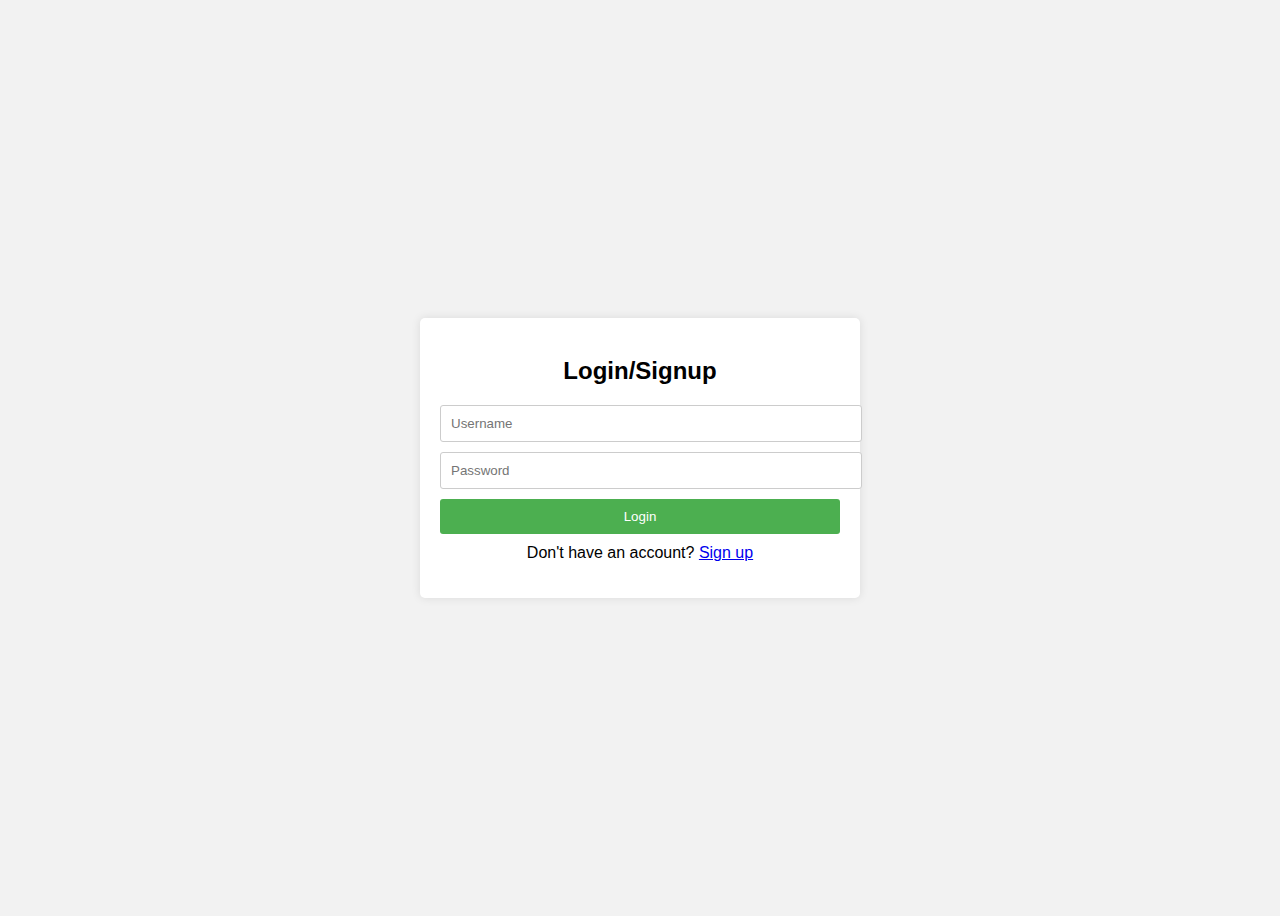
<file: form.html>
<!DOCTYPE html>
<html>
  <head>
    <title>Login/Signup Page</title>
    <style>
      body {
        display: flex;
        justify-content: center;
        align-items: center;
        height: 100vh;
        background-color: #f2f2f2;
        font-family: Arial, sans-serif;
      }

      .container {
        width: 400px;
        padding: 20px;
        background-color: #fff;
        border-radius: 5px;
        box-shadow: 0 0 10px rgba(0, 0, 0, 0.1);
      }

      .container h2 {
        text-align: center;
        margin-bottom: 20px;
      }

      .container input[type="text"],
      .container input[type="password"] {
        width: 100%;
        padding: 10px;
        margin-bottom: 10px;
        border: 1px solid #ccc;
        border-radius: 3px;
      }

      .container input[type="submit"] {
        width: 100%;
        padding: 10px;
        background-color: #4caf50;
        color: #fff;
        border: none;
        border-radius: 3px;
        cursor: pointer;
      }

      .container input[type="submit"]:hover {
        background-color: #45a049;
      }

      .container p {
        text-align: center;
        margin-top: 10px;
      }

      .container .signup-link {
        text-align: center;
        margin-top: 10px;
      }
    </style>
  </head>
  <body>
    <div class="container">
      <h2>Login/Signup</h2>
      <form id="loginForm">
        <input type="text" name="username" placeholder="Username" required />
        <input
          type="password"
          name="password"
          placeholder="Password"
          required
        />
        <input type="submit" value="Login" />
        <p>Don't have an account? <a href="#" id="signupLink">Sign up</a></p>
      </form>
      <form id="signupForm" style="display: none">
        <input type="text" name="username" placeholder="Username" required />
        <input
          type="password"
          name="password"
          placeholder="Password"
          required
        />
        <input
          type="password"
          name="confirm_password"
          placeholder="Confirm Password"
          required
        />
        <input type="submit" value="Sign up" />
        <p>Already have an account? <a href="#" id="loginLink">Login</a></p>
      </form>
    </div>

    <script>
      const loginForm = document.getElementById("loginForm");
      const signupForm = document.getElementById("signupForm");
      const loginLink = document.getElementById("loginLink");
      const signupLink = document.getElementById("signupLink");

      loginLink.addEventListener("click", function (event) {
        event.preventDefault();
        loginForm.style.display = "block";
        signupForm.style.display = "none";
      });

      signupLink.addEventListener("click", function (event) {
        event.preventDefault();
        loginForm.style.display = "none";
        signupForm.style.display = "block";
      });
    </script>
  </body>
</html>
</file>
